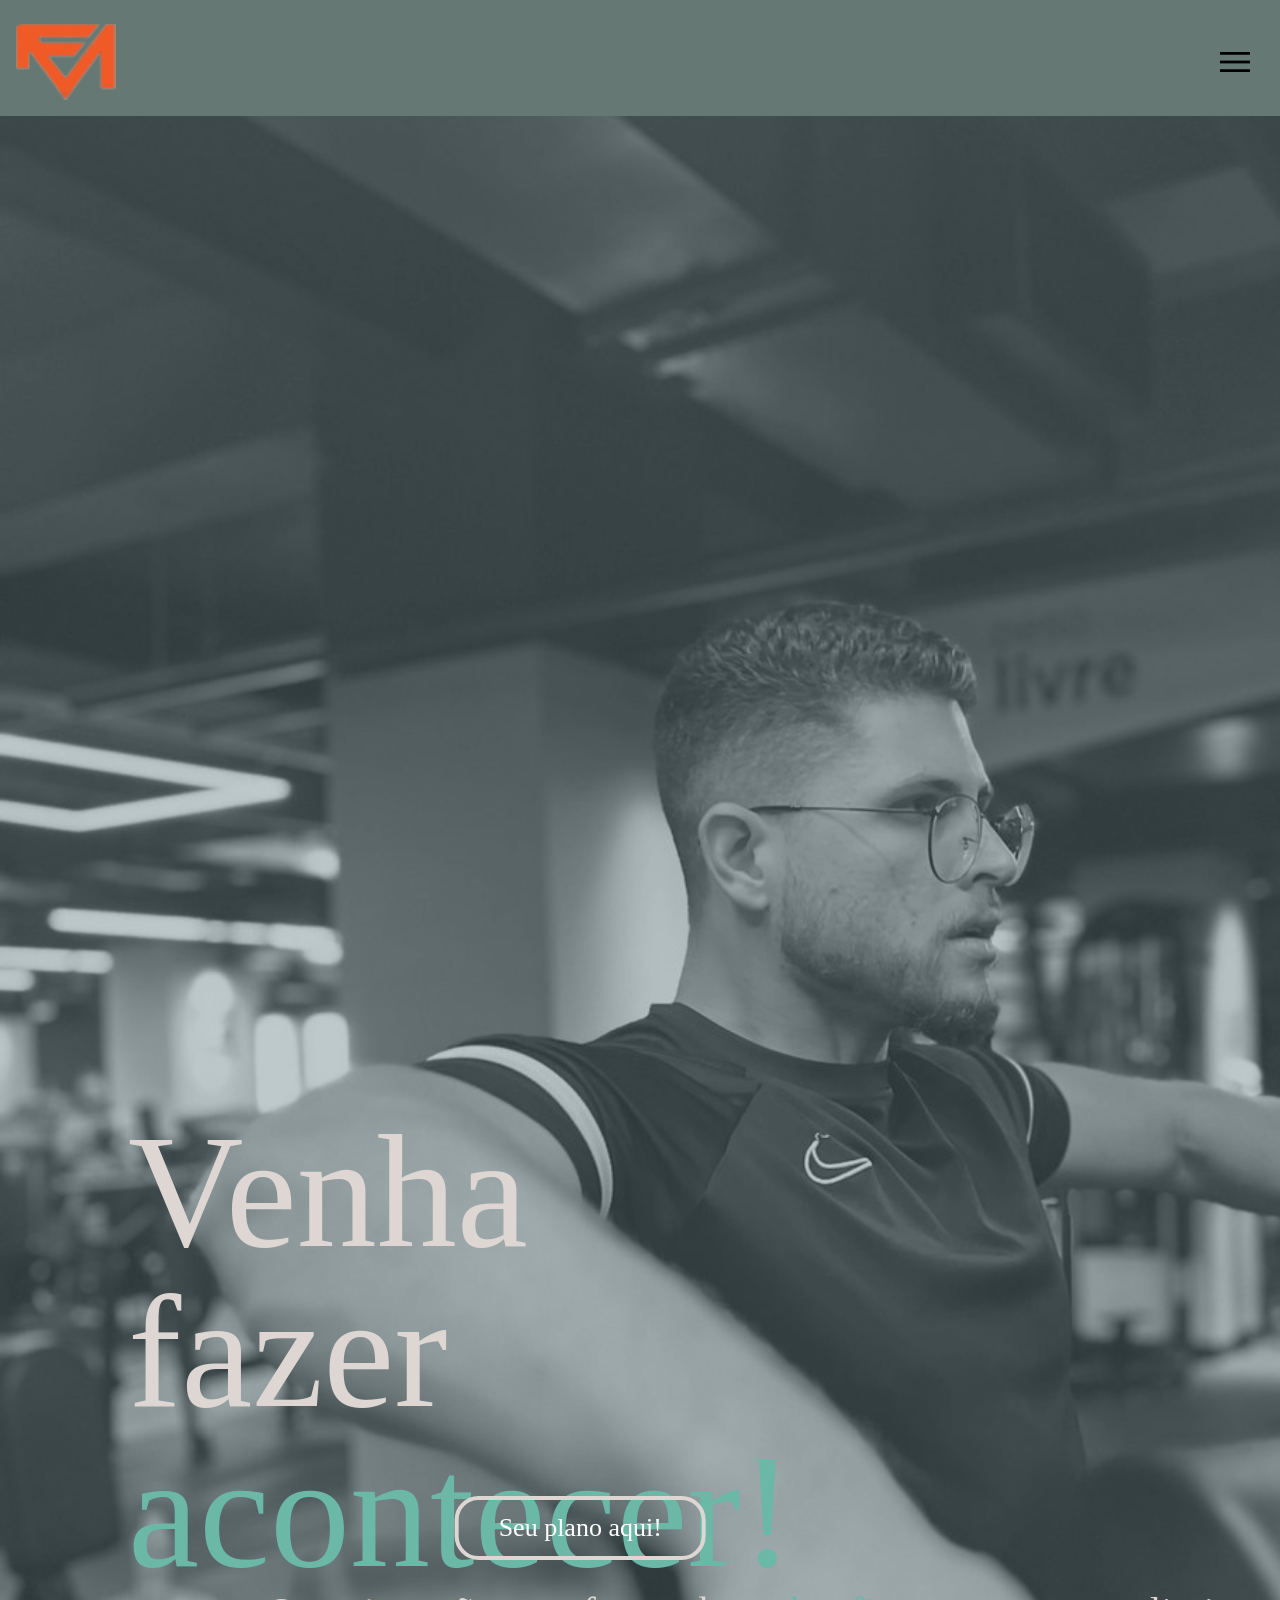
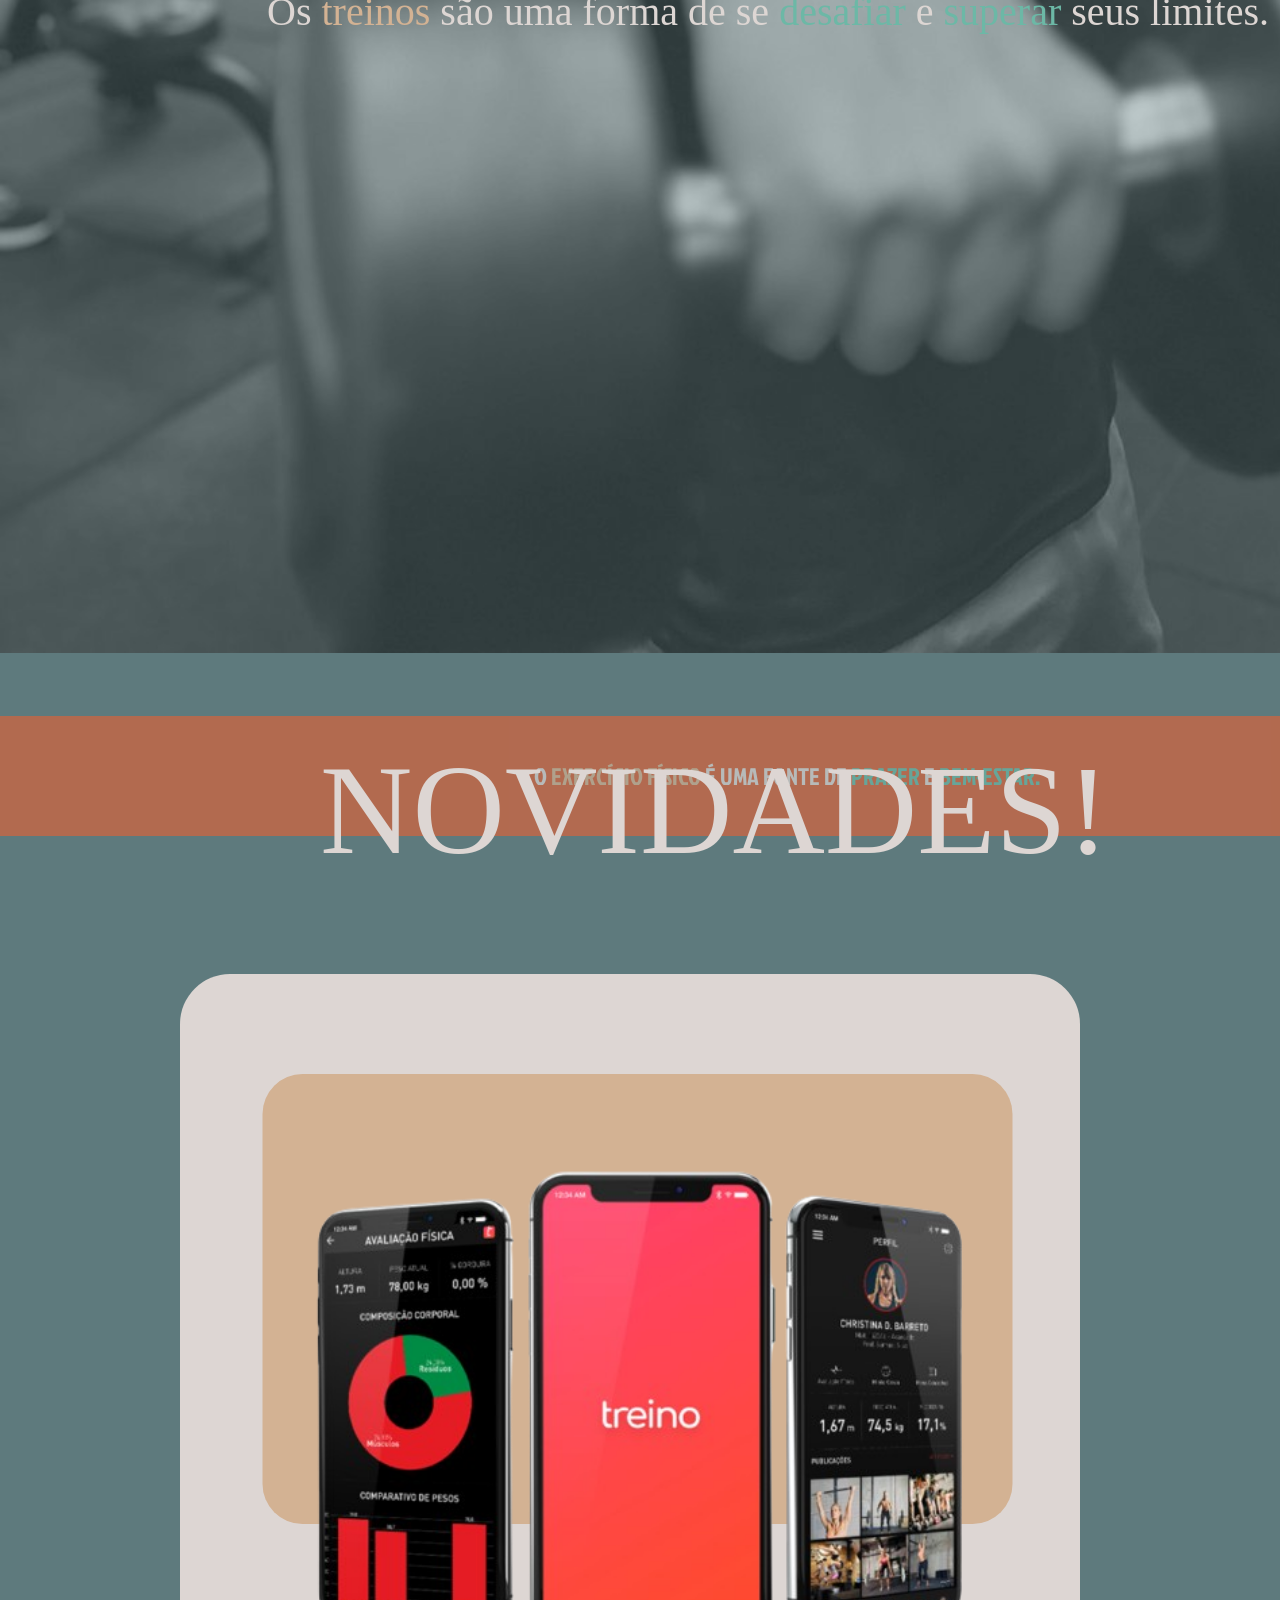
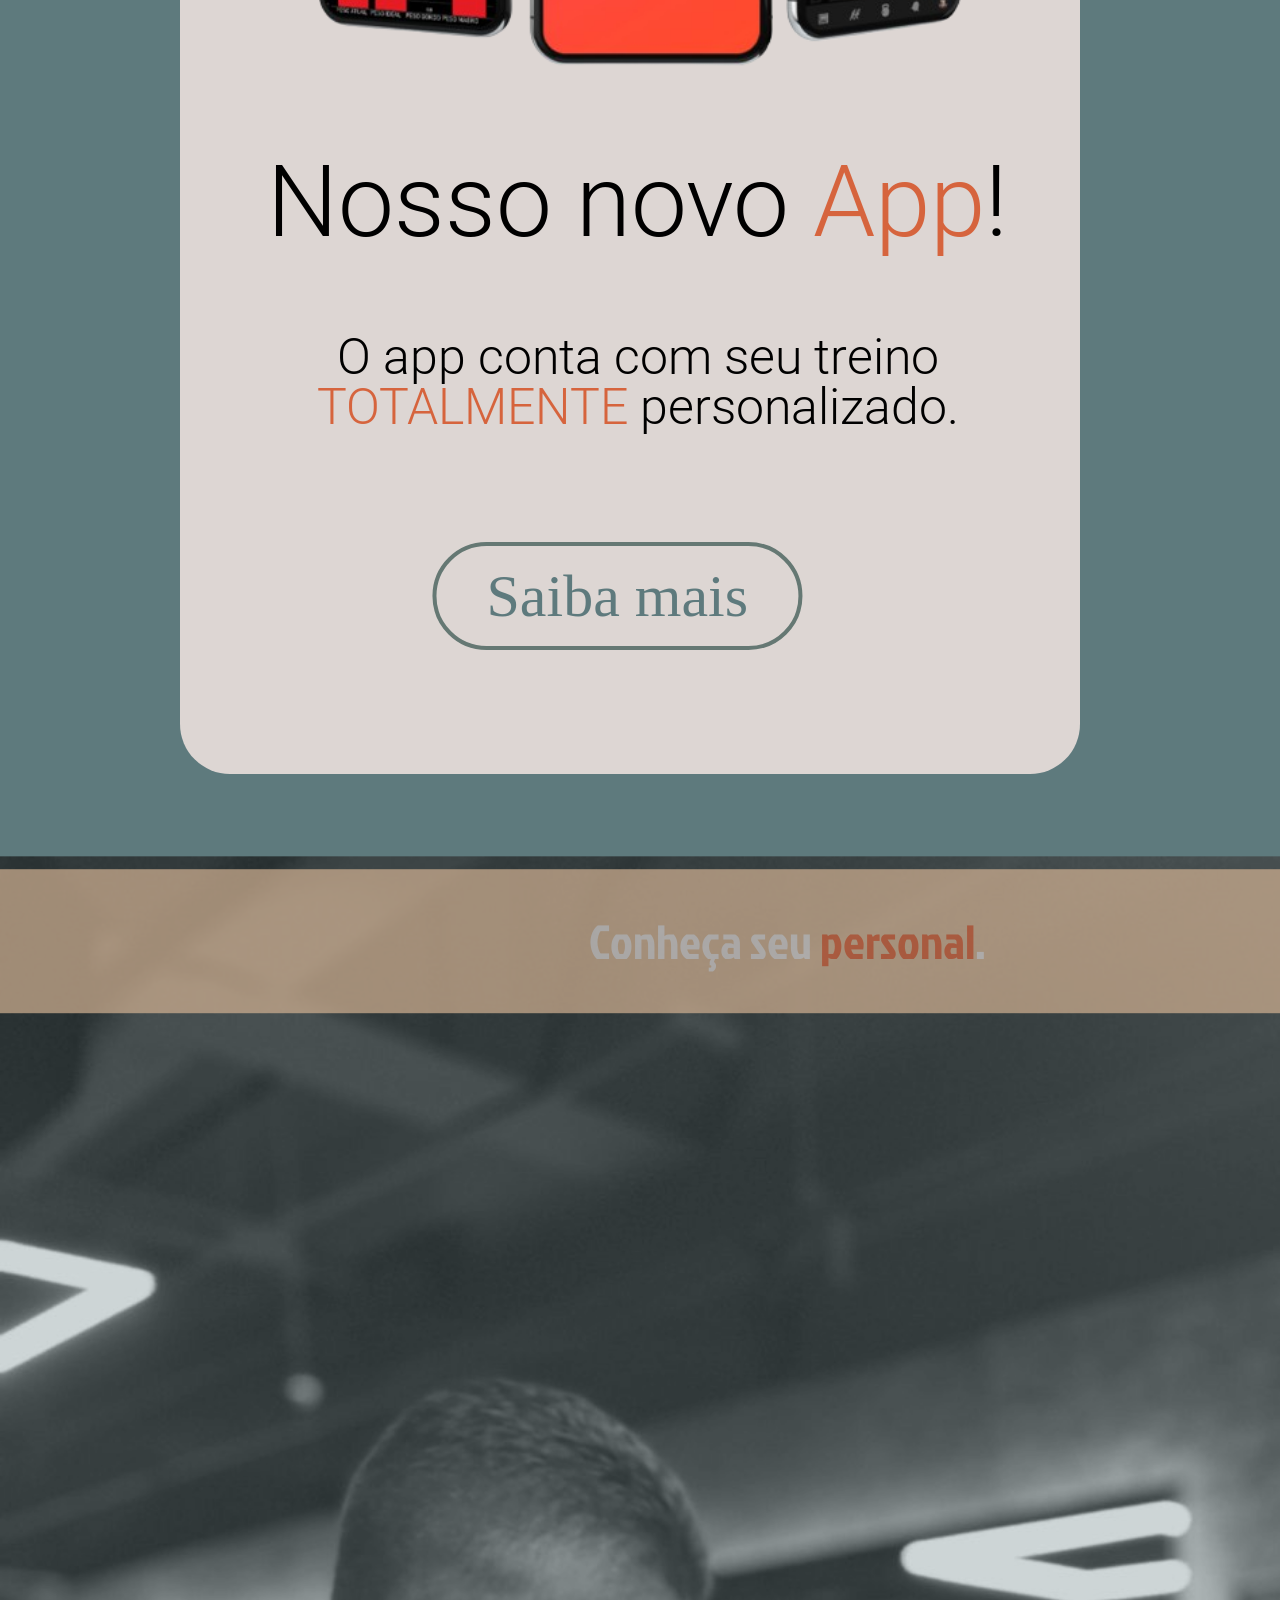
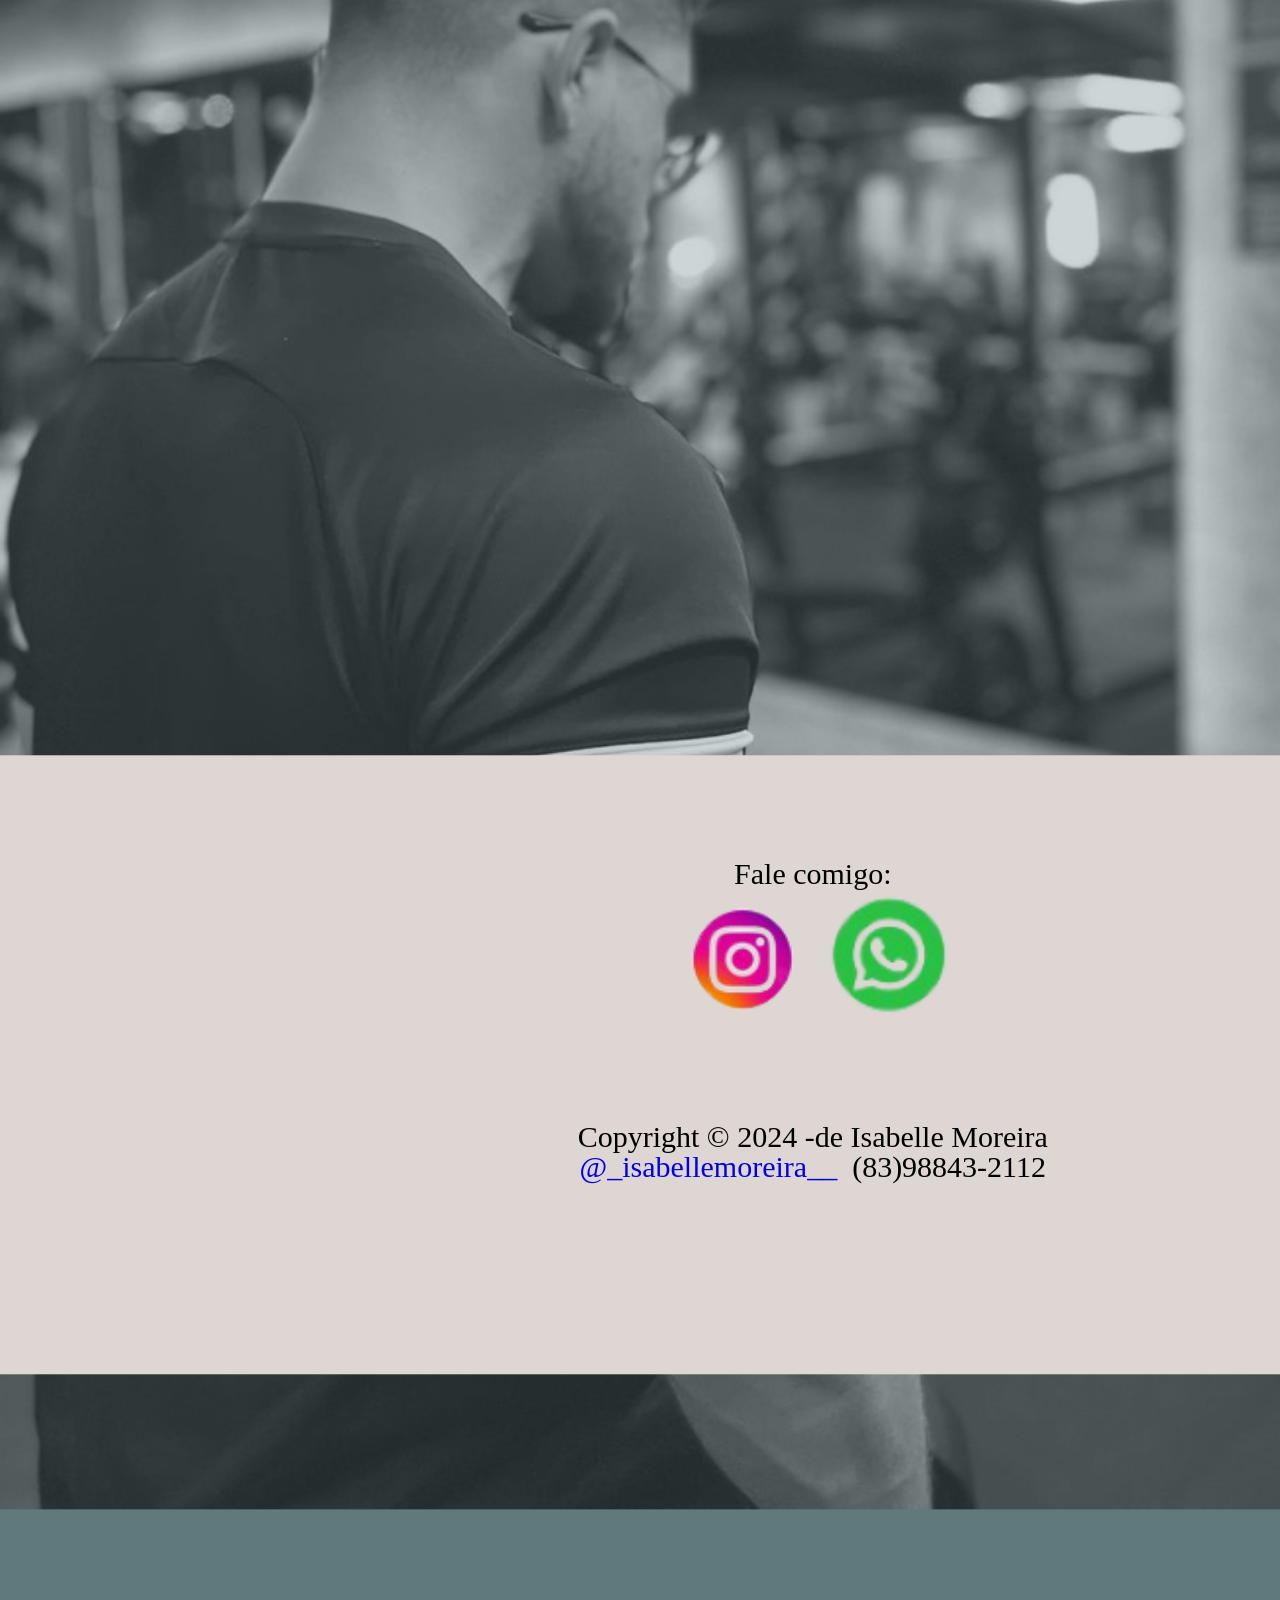
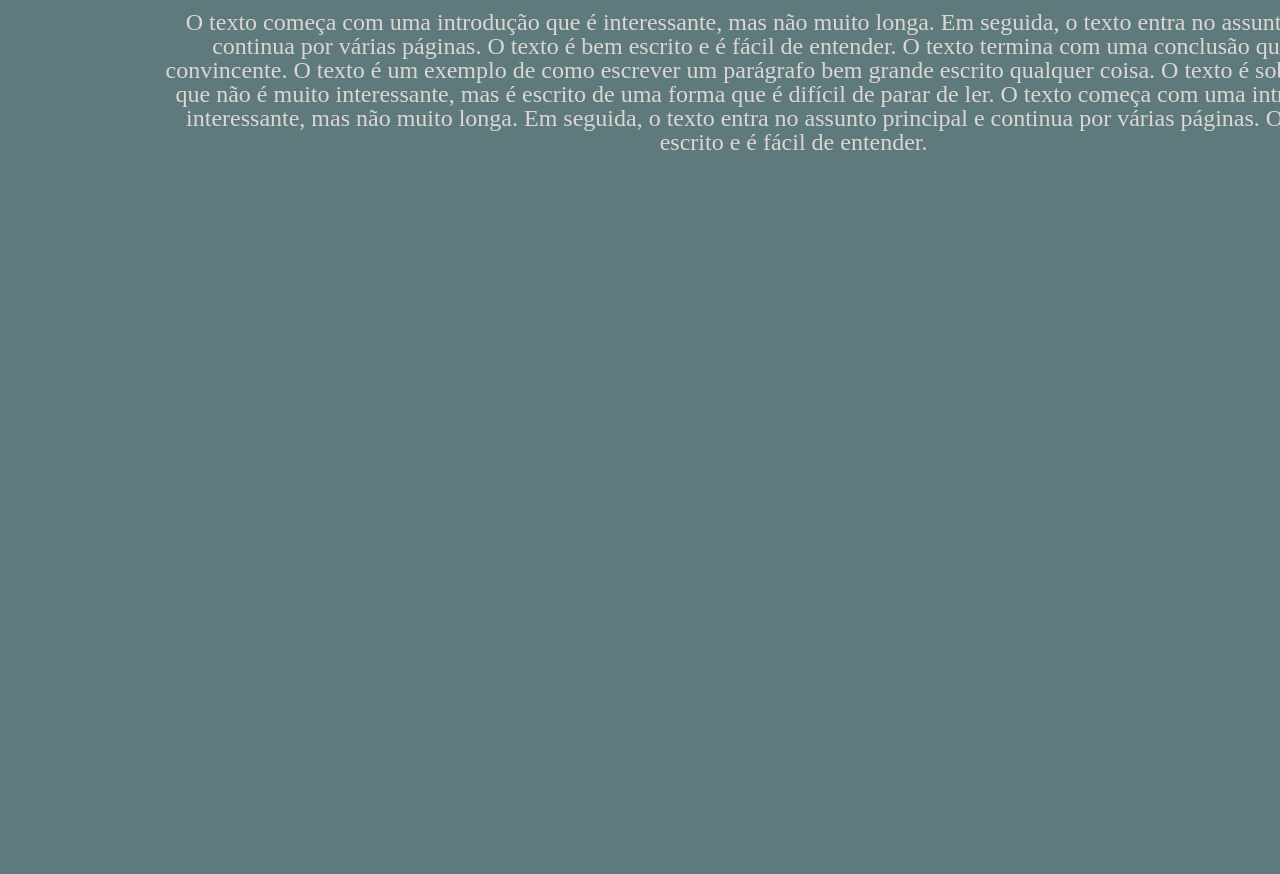
<file: index.html>
<!DOCTYPE html>
<html lang="pt-br">
<head>
    <meta charset="UTF-8">
    <meta name="viewport: initial-scale=1.5, maximum-scale=2, minimum-scale=1" content="width=device-width, initial-scale=1.0">
    <title>MF</title>
        <link rel="stylesheet" href="reset.css">
        <link rel="stylesheet" href="https://fonts.googleapis.com/css2?family=Material+Symbols+Outlined:opsz,wght,FILL,GRAD@24,400,0,0" />
        <link rel="stylesheet"href="https://cdn.jsdelivr.net/npm/swiper@11/swiper-bundle.min.css"/>
        <link rel="stylesheet" href="style.css">
</head>
<body>
    <header class="cabecalho">
        <div class="container">
            <img class="imagem-logo" src="img/logo.png" alt="logo mf">
        </div>
        <ul class="categorias">
            <li class="opcoes-item"><a href="#" class="opcoes-link">Planos</a> </li>
            <li class="opcoes-item"><a href="#" class="opcoes-link">App</a> </li>
            <li class="opcoes-item"><a href="#" class="opcoes-link">Conta</a> </li>
        </ul>
        <div class="container-menu">
            <input type="checkbox" id="menu" class="container-butao">
                <label for="menu">
            <span class="material-symbols-outlined">menu</span>
        </label>
        <ul class="lista-menu">
            <li class="lista-menu__titulo">CATEGORIA</li>
            <li class="lista-menu__item">
                  <a href="#" class="lista-menu__link">PLANOS</a>
             </li>
             <li class="lista-menu__item">
                  <a href="#" class="lista-menu__link">APP</a>
             </li>
             <li class="lista-menu__item">
                  <a href="#" class="lista-menu__link">CONTA</a>
             </li>
             <li class="lista-menu__item">
                  <a href="#" class="lista-menu__link">CONFIGURAÇÔES</a>
             </li>
        </ul>
    </div>
    </header>
        <img class="imagem-marcioc-capa" src="img/Capturar.PNG" alt="marcio de costa capa">
         <img class="imagem-container-marciof" src="img/marcioF.jpeg" alt="Marcio de frente">
    <div class="imagem-text">
         <h1 class="tit-img-grande-inicio">Venha<br>fazer</h1>
            <h2 class="tit-img-grande-inicio2">acontecer!</h2>
                 <h3 class="subtitulo-da-imagem-principal1">Os <r class="c3">treinos</r> são uma forma de se <br class="quebra-de-linha-subtit"><r class="c2">desafiar</r> e <r class="c2">superar</r> seus limites.</h3>
    </div>
    <div class="div-butao">
        <li class="butao-spa"><a class="imagem-butao" href="#"><h4 class="text-botao1">Seu plano aqui!</h4></a></li>
    </div>
    <div class="part-transp">
        <h5 class="transp-text">O <r class="c3">exercício físico</r> é uma fonte de <r class="c2">prazer</r> e <r class="c2">bem-estar</rr>.</h5>
    </div>
        <h1 class="part2-projeto">NOVIDADES!</h1>
    <section>
        <nav class="quadro-de-novidades"> </nav>
        <nav class="img-app">
            <img class="imagem-app" src="img/app.png" alt="imagem celular do app">
                <h1 class="text1-quadro-avisos">Nosso novo <r class="c1">App</r>!</h1> 
                <h2 class="text2-quadro-avisos">O app conta com seu treino <r class="c1">TOTALMENTE </r>personalizado.</h2>
            </nav>
            <div class="div-butao2">
                <li><a class="butao-app" href="#"><h3 class="text-botao2">Saiba mais</h3></a></li>
            </div>
    </section>
             <img class="imagem-marcioF-capa" src="img/CapturarF.PNG" alt="marcio de frente capa">
             <img class="img-marcioC" src="img/MarcioC.jpeg" alt="marcio de costas">
         <div>
            <h1 class="sobre-marcio">O texto começa com uma introdução que é interessante, mas não muito longa. Em seguida, o texto entra no assunto principal e continua por várias páginas. O texto é bem escrito e é fácil de entender.
                O texto termina com uma conclusão que é forte e convincente. O texto é um exemplo de como escrever um parágrafo bem grande escrito qualquer coisa.
                O texto é sobre um assunto que não é muito interessante, mas é escrito de uma forma que é difícil de parar de ler. O texto começa com uma introdução que é interessante, mas não muito longa. Em seguida, o texto entra no assunto principal e continua por várias páginas. O texto é bem escrito e é fácil de entender.</h1>
         </div>
        <div class="part-transp2">
             <h1 class="text-transp2">Conheça seu <r class="c1">personal</r>.</h1>
        </div>
    <footer>
        <nav class="container-icons">
                 <h1 class="text-icons">Fale comigo:</h1>
                    <a href="https://www.instagram.com/marciooferreira/" target=”_blank”><img  class="insta" src="img/image-removebg-preview.png" alt="instagram marcio"></a>
                    <a href="https://api.whatsapp.com/message/2DTDX5CZ6KBOP1?autoload=1&app_absent=0" target=”_blank”><img class="whatsapp" src="img/image-removebg-preview (4).png" alt="imagem whatsapp"></a>
        </nav>
            <h2 class="rodape">Copyright &copy; 2024 -de Isabelle Moreira<br><a class="insta-isabelle" href="https://www.instagram.com/_isabellemoreira__/" target=”_blank”>@_isabellemoreira__</a>&nbsp; (83)98843-2112</h2>
    </footer>
</body>
</html>
</file>
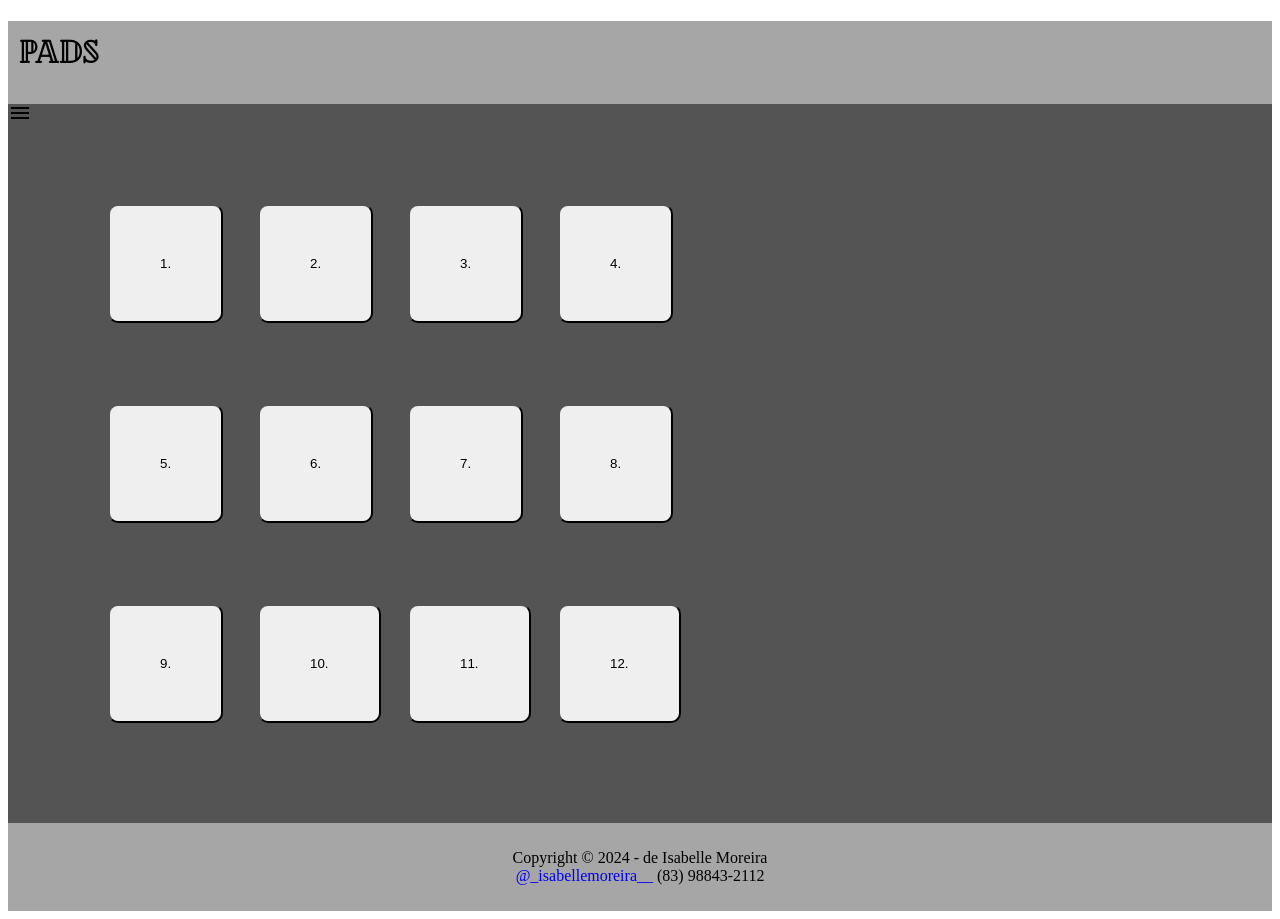
<file: inicio.html>
<!DOCTYPE html>
<html lang="pt-br">
<head>
    <meta charset="UTF-8" />
    <title>Pad</title>
    <link rel="stylesheet" type="text/css" href="css/css1.css" />
    <link rel="stylesheet" href="https://fonts.googleapis.com/css2?family=Material+Symbols+Outlined:opsz,wght,FILL,GRAD@20..48,100..700,0..1,-50..200" />
</head>
<script>
    function ps1() {
        let audio = document.getElementById('son1');
        audio.currentTime = 1.5
        audio.play();
    }

    function ps2() {
        let audio = document.getElementById('son2');
        audio.currentTime = 1.5
        audio.play();
    }

    function ps3() {
        let audio = document.getElementById('son3');
        audio.currentTime = 0
         audio.play();
    }

    function ps4() {
        let audio = document.getElementById('son4');
        audio.currentTime = 1.5
        audio.play();
    }

    function ps5() {
        let audio = document.getElementById('son5');
        audio.currentTime = 1.5
         audio.play();
    }

    function ps6() {
        let audio = document.getElementById('son6');
        audio.currentTime = 1.5
        audio.play();
    }

    function ps7() {
        let audio = document.getElementById('son7');
        audio.currentTime = 1.5
        audio.play();
    }

    function ps8() {
        let audio = document.getElementById('son8');
        audio.currentTime = 0
        audio.play();
    }

    function ps9() {
        let audio = document.getElementById('son9');
        audio.currentTime = 0.030
        audio.play();
    }

    function ps10() {
        let audio = document.getElementById('son10');
        audio.currentTime = 0
        audio.play();
    }

    function ps11() {
        let audio = document.getElementById('son11');
        audio.currentTime = 0
        audio.play();
    }

    function ps12() {
        let audio = document.getElementById('son12');
        audio.currentTime = 0
        audio.play();
    }

    function clickmenu() {
        if(it.style.display=='block'){
           it.style.display='none'
        } else{
           it.style.display='block'
        }
    }
</script>
<body>
<div id="interface">
        <h1>Pads</h1>
    <span class="material-symbols-outlined" onclick="clickmenu()">menu</span>
            <menu id="it">
              <ul>
                <a href="#">Sons</a>
              </ul>
            </menu>
</div>
<div id="pad">
<nav id="s1">
    <audio id="son1">
        <source src="audio/WhatsApp Audio 2024-02-27 at 16.26.45.mpeg" type="audio/mpeg" />
    </audio>
    <button id="but1" onclick="ps1()">1.</button>
</nav>
<nav id="s2">
    <audio id="son2">
        <source src="audio/WhatsApp Audio 2024-02-27 at 16.27.16.mpeg" type="audio/mpeg" />
    </audio>
    <button id="but2" onclick="ps2()">2.</button>
</nav>
<nav id="s3">
    <audio id="son3">
        <source src="audio/WhatsApp Audio 2024-02-27 at 16.27.48.mpeg" type="audio/mpeg" />
    </audio>
    <button id="but3" onclick="ps3()">3.</button>
</nav>
<nav id="s4">
    <audio id="son4">
        <source src="audio/WhatsApp Audio 2024-02-27 at 16.28.27.mpeg" type="audio/mpeg" />
    </audio>
    <button id="but4" onclick="ps4()">4.</button>
</div>
<div id="pad2">
</nav>
<nav id="s5">
    <audio id="son5">
        <source src="audio/WhatsApp Audio 2024-02-27 at 16.28.54.mpeg" type="audio/mpeg" />
    </audio>
    <button id="but5" onclick="ps5()">5.</button>
</nav>
<nav id="s6">
    <audio id="son6">
        <source src="audio/WhatsApp Audio 2024-02-27 at 16.29.23.mpeg" type="audio/mpeg" />
    </audio>
    <button id="but6" onclick="ps6()">6.</button>
</nav>
<nav id="s7">
    <audio id="son7">
        <source src="audio/WhatsApp Audio 2024-02-27 at 16.29.58.mpeg" type="audio/mpeg" />
    </audio>
    <button id="but7" onclick="ps7()">7.</button>
</nav>
<nav id="s8">
    <audio id="son8">
        <source src="audio/kick.mp3.mp3" type="audio/mp3" />
    </audio>
    <button id="but8" onclick="ps8()">8.</button>
</nav>
</div>
<div id="pad3">
<nav id="s9">
    <audio id="son9">
        <source src="audio/kickk.mpeg" type="audio/mpeg" />
    </audio>
    <button id="but9" onclick="ps9()">9.</button>
</nav>
<nav id="s10">
        <audio id="son10">
            <source src="audio/aro esquisito.aac" type="audio/aac" />
        </audio>
        <button id="but10" onclick="ps10()">10.</button>
</nav>
<nav id="s11">
    <audio id="son11">
        <source src="audio/clap.aac" type="audio/aac" />
    </audio>
    <button id="but11" onclick="ps11()">11.</button>
</nav>
<nav id="s12">
    <audio id="son12">
        <source src="audio/clap seca.aac" type="audio/aac" />
    </audio>
    <button id="but12" onclick="ps12()">12.</button>
</nav>
</div>
<div id="rodape">
<footer id="rod">
    <p> Copyright &copy; 2024 - de Isabelle Moreira<br/>
    <a href="https://www.instagram.com/_isabellemoreira__/" target="_blank">@_isabellemoreira__ </a>(83) 98843-2112</p>
</footer>
</div>
</body>
</html>
</file>
<file: style.css>
:root {
   --cor-fundo: #5E7A7D;
    --cor-primaria: #657873;
    --cor-secundaria: #D6643D;
    --cor-texto-base: #ddd6d3;
    --cor-texto-um: #6CB8A6;
    --cor-texto-dois: #D3B293;
}

@font-face {
    font-family:'font1';
    src:url("font/Arimo-VariableFont_wght.ttf");
}

@font-face {
    font-family:'font2';
    src:url("font/JockeyOne-Regular.ttf");
}

@font-face {
    font-family: 'font3';
    src:url(font/Roboto-Light.ttf);
}

body {
    background-color: var(--cor-fundo);
    width: 100%;
}

@media screen and (min-width: 360px){

.cabecalho {
    background-color: var(--cor-primaria);
    display: flex;
    position: fixed;
    justify-content: space-between;
    align-content: center;
    width: 100%;
    z-index: 1;
}

.opcoes-item,
.opcoes-link {
    display: none;
}

.container {
    display: flex;
    align-items: center;
}

.container-menu {
    padding: 3em 3em 1em 1em;
    width: 2%;
    transform: translate(10%,-5%);
}

.material-symbols-outlined {
    font-size: 40px;
}

.imagem-logo {
    padding: 1.5em 0 1em 1em;
}

.lista-menu {
    display: none;
    position: absolute;
    top: 100%;
    left: -270%;
    z-index: 1;
}

.container-butao:checked~.lista-menu {
    display: block;
}

.lista-menu__titulo,
.lista-menu__item{
    padding: 1em;
    background-color: var(--cor-primaria);
    z-index: 1;
    font-size: 30px;
}
.lista-menu__titulo {
    color: var(--cor-texto-dois);
    z-index: 1;
}

.lista-menu__link {
    font-family: 'font1';
    background: var(--cor-texto-base);
    -webkit-background-clip: text;
    -webkit-text-fill-color: transparent;
    background-clip: text;
    z-index: 1;
    
}

.container-butao {
    display: none;
}

.imagem-container-marciof {
    position: relative;
    opacity: 0.6;
    width: 132%;
}

.imagem-text {
    position: relative;
    transform: translate(10%, -220%);
    color: var(--cor-texto-base);
    font-size: 20px;
}

.tit-img-grande-inicio {
    color: var(--cor-texto-base);
    font-size: 800%;
}

.tit-img-grande-inicio2{
    color: var(--cor-texto-um); 
    font-size: 800%;
}

.subtitulo-da-imagem-principal1 {
    color: var(--cor-texto-base);
    font-size: 200%;
    text-align:  center;
}

.text-botao1 {
    font-family: var(--font-text-princ);
    font-size: 130%;
}

.imagem-butao {
    position: absolute;
    color: white;
    font-size: 20px;
    font-weight: 500;
    margin: 1em 0;
    background-color: transparent;
    border: 4px solid var(--cor-texto-base);
    border-radius: 24px;
    text-decoration: none;
    padding: 15px 40px 15px 40px;
    list-style-type: none;
    margin-top: -5%;
}

.part2-projeto {
    position: flex;
    transform: translate(25%, -680%);
    color: var(--cor-texto-base);
    font-size: 800%;
}

.transp-text {
    color: var(--cor-texto-base);
    font-family: 'font2';
    text-transform: uppercase;
    font-size: 150%;
    text-align: center;
    padding: 2em 8em;
    margin: 0;
    background-color: #D6643D;
    text-decoration: none;
    opacity: 0.7;
    width: 93%;
    margin-top: 25%;
}

.c3 {
    color: var(--cor-texto-dois);
}

.c2 {
    color: var(--cor-texto-um);
}

.quadro-de-novidades {
    width: 900px;
    height: 1400px;
    background-color: var(--cor-texto-base);
    border-radius: 50px;
    transform: translate(20% ,-55%);
}
    
.butao-spa {
    list-style: none;
}

.img-app {
    width: 750px;
    height: 450px;
    border-radius: 40px;
    background-color: var(--cor-texto-dois);
    transform: translate(35% ,-460%);
}

.imagem-app {
    transform: translate(6%, 1%);
    width: 90%;
}

.text1-quadro-avisos {
    font-size: 100px;
    text-align: center;
    font-family: 'font3';
    list-style-type: none;
}

.c1 {
    color: var(--cor-secundaria);
}

.text2-quadro-avisos {
    font-size: 50px;
    font-family: 'font3';
    text-align: center;
    transform: translate(0 ,80%);
}

.butao-app {
    position: absolute;
    transform: translate(117%, -1400%);
    color: var(--cor-fundo);
    font-size: 60px;
    font-weight: 500;
    margin: 1em 0;
    background-color: transparent;
    border: 4px solid var(--cor-primaria);
    border-radius: 1em;
    padding: 20px 50px;
    list-style-type: none;
    text-decoration: none;
}

.imagem-marcioF-capa {
    display: none;
}

.div-butao2 {
    list-style-type: none;
}

.part-transp2 {
    color: var(--cor-texto-base);
    font-family: 'font2';
    font-size: 300%;
    text-align: center;
    padding: 1em 4em;
    margin: 0;
    background-color: var(--cor-texto-dois);
    margin-top: -210%;
    text-decoration: none;
    opacity: 0.7;
    width: 93%;
}

.img-marcioC {
    opacity: 0.7;
    transform: translate(0, -50.5%);
    width: 132%;
}

.sobre-marcio {
    color: var(--cor-texto-base);
    margin-top: 100%;
    text-align: center;
}

footer {
    background-color: var(--cor-texto-base);
    padding: 12em 6.8em 12em 6.8em;
    margin: 0;
    width: 110%;
    text-align: center;
    position: sticky;
}

.container-icons {
    transform: translate(0%, -50%);
}

.insta-isabelle {
    text-decoration: none;
    list-style-type: none;
}

.container-config {
    display: flex;
}

.imagem-marcioc-capa {
    display: none; 
}

.quebra-de-linha-subtit {
    display: none;
}

.imagem-marcioc-decostas-capa {
    display: none;
}

.text-icons {
    font-size: 30px;
}

.insta,
.whatsapp {
    width: 10%;
}

.rodape {
    font-size: 30px;
}

}

@media screen and (min-width: 400px) {

        .part-transp {
            transform: translate(0, -150%);
        }

        .sobre-marcio {
            transform: translate(10%, -50%);
        }

}

@media screen and (min-width: 768px) {

    .categorias {
        display: flex;
    }

    .opcoes-item {
        font-family: 'font3';
        padding: 3em 8.3em;
        text-align: center;
    }

    .opcoes-link {
        text-decoration: none;
        list-style-type: none;
        color: var(--cor-texto-base);
        font-size: 2em;
        text-align: center;
    }
    
    .imagem-butao {
        transform: translate(181%, -1900%);
    }

    .transp-text {
        transform: translate(0%, -500%);
    }

    .part-transp2 {
        transform: translate(0%, -1470%);
    }
    
    footer {
        transform: translate(0%, -125%);
        position: sticky;
    }
    
    .sobre-marcio {
        transform: translate(12%, -500%);
        text-align: center;
        font-size: 24px;
    }

    .imagem-marcioc-capa {
        display: none; 
    }

    .quebra-de-linha-subtit {
        display: none;
    }

    .imagem-marcioc-decostas-capa {
        display: none;
    }
}

@media screen and (min-width: 1500px) {

    .cabecalho {
        background-color: var(--cor-primaria);
        display: flex;
        position: fixed;
        justify-content: space-between;
        align-content: center;
        width: 100%;
        z-index: 1;
        height: 10%;
    }
    
    .container-menu {
        transform: translate(0, -18%);
    }

    .imagem-logo {
        height: 80%;
        left: 2%;
    }

    .imagem-container-marciof {
        display: none;
    }

    .opcoes-item {
        font-family: 'font3';
        padding: 3em 8.3em;
        text-align: center;
        transform: translate(0%, -15%);
    }

    .opcoes-link {
        text-decoration: none;
        list-style-type: none;
        color: var(--cor-texto-base);
        font-size: 2em;
        text-align: center;
    }

    .imagem-marcioc-capa {
        display: flex;
        width: 100%;
        opacity: 0.5;
    }

    .tit-img-grande-inicio {
        font-size: 150px;
        transform: translate(0%, 100%);
    }

    .tit-img-grande-inicio2 {
        font-size: 150px;
        transform: translate(0%, 190%);
    }
    
    .subtitulo-da-imagem-principal1 {
        text-align: center;
        font-size: 40px;
        transform: translate(10%, -10%);
        font-family: 'font1';
    }

    .quebra-de-linha-subtit {
        display: flex;
    }

    .imagem-butao {
        transform: translate(470%, -1660%);
    }

    .butao-app {
        color: var(--cor-texto-base);
        border: 4px solid var(--cor-texto-base);
        transform: translate(80%, -1000%);
    }

    .text-botao2 {
        color: var(--cor-texto-base);
    }

    .part2-projeto {
        font-size: 80px;
        transform: translate(13%, -1100%);
    }

    .quadro-de-novidades {
        height: 0%;
        display: none;
        transform: translate(100%, -120%);
    }

    .img-app {
        background-color: var(--cor-texto-base);
        display: flex;
        width: 600px;
        height: 500px;
        transform: translate(190%, -200%);
    }

    .imagem-app {
        width: 120%;
        transform: translate(11.5%, 0%);
    }

    .text1-quadro-avisos {
        color: var(--cor-texto-base);
        font-size: 80px;
        transform: translate(-670%, 40%);
    }

    .text2-quadro-avisos {
        color: var(--cor-texto-base);
        transform: translate(-420%, 40%);
    }

    .img-marcioC {
        display: none;
    }

    .imagem-marcioF-capa {
        display: flex;
        width: 100%;
        opacity: 0.7;
        transform: translate(0%, -55%);
    }

    .part-transp2 {
        transform: translate(0%, 190%);
    }

    .transp-text {
        transform: translate(0%, -745%);
    }

    .sobre-marcio {
        font-size: 20px;
        transform: translate(0%, -5200%);
        text-align: center;   
    }

    footer {
        width: 100%;
        transform: translate(0%, 175%);
    }
}
</file>
<file: css/css1.css>
@charset "UTF-8";

@font-face {
    font-family: 'fonth1';
    src: url("../font/Cheque-Regular.otf");
}

div#interface {
    background-color: #a6a6a6;

}

div#pad {
    background-color: #545454;
    padding: 100px;
    margin-top: -25px;
}

div#pad2 {
    background-color: #545454;
    padding: 100px;
}

div#pad3 {
    background-color: #545454;
    padding: 100px;
}

div#rodape {
    background-color: #a6a6a6;
    padding: 10px;
}

div#rodape p {
    text-align: center;
}

div#rodape a {
    text-decoration: none;
}

span {
    cursor: pointer;
}

menu {
    display: none;
}

div#interface a {
    text-decoration: none;
    color: #fff;
}

h1 {
    font-family: 'fonth1';
    color: black;
    padding: 10px
}

nav#s1 button#but1 {
    padding: 50px;
    border-radius: 10px;
    position: absolute;
    cursor: pointer;
}

nav#s2 button#but2 {
    padding: 50px;
    border-radius: 10px;
    margin-left: 150px;
    position: absolute;
    cursor: pointer;
}


nav#s3 button#but3 {
    padding: 50px;
    border-radius: 10px;
    margin-left: 300px;
    position: absolute;
    cursor: pointer;
}

nav#s4 button#but4 {
    padding: 50px;
    border-radius: 10px;
    position: absolute;
    margin-left: 450px;
    cursor: pointer;
}

nav#s5 button#but5 {
    padding: 50px;
    border-radius: 10px;
    position: absolute;
    cursor: pointer;
}

nav#s6 button#but6 {
    padding: 50px;
    border-radius: 10px;
    position: absolute;
    margin-left: 150px;
    cursor: pointer;
}

nav#s7 button#but7 {
    padding: 50px;
    border-radius: 10px;
    position: absolute;
    margin-left: 300px;
    cursor: pointer;
}

nav#s8 button#but8 {
    padding: 50px;
    border-radius: 10px;
    position: absolute;
    margin-left: 450px;
    cursor: pointer;
}

nav#s9 button#but9 {
    padding: 50px;
    border-radius: 10px;
    cursor: pointer;
}

nav#s10 button#but10 {
    padding: 50px;
    border-radius: 10px;
    position: absolute;
    margin-left: 150px;
    cursor: pointer;
    margin-top: -119px;
}

nav#s11 button#but11 {
    padding: 50px;
    border-radius: 10px;
    position: absolute;
    margin-left: 300px;
    cursor: pointer;
    margin-top: -119px;
}

nav#s12 button#but12 {
    padding: 50px;
    border-radius: 10px;
    position: absolute;
    margin-left: 450px;
    cursor: pointer;
    margin-top: -119px;
}
</file>
